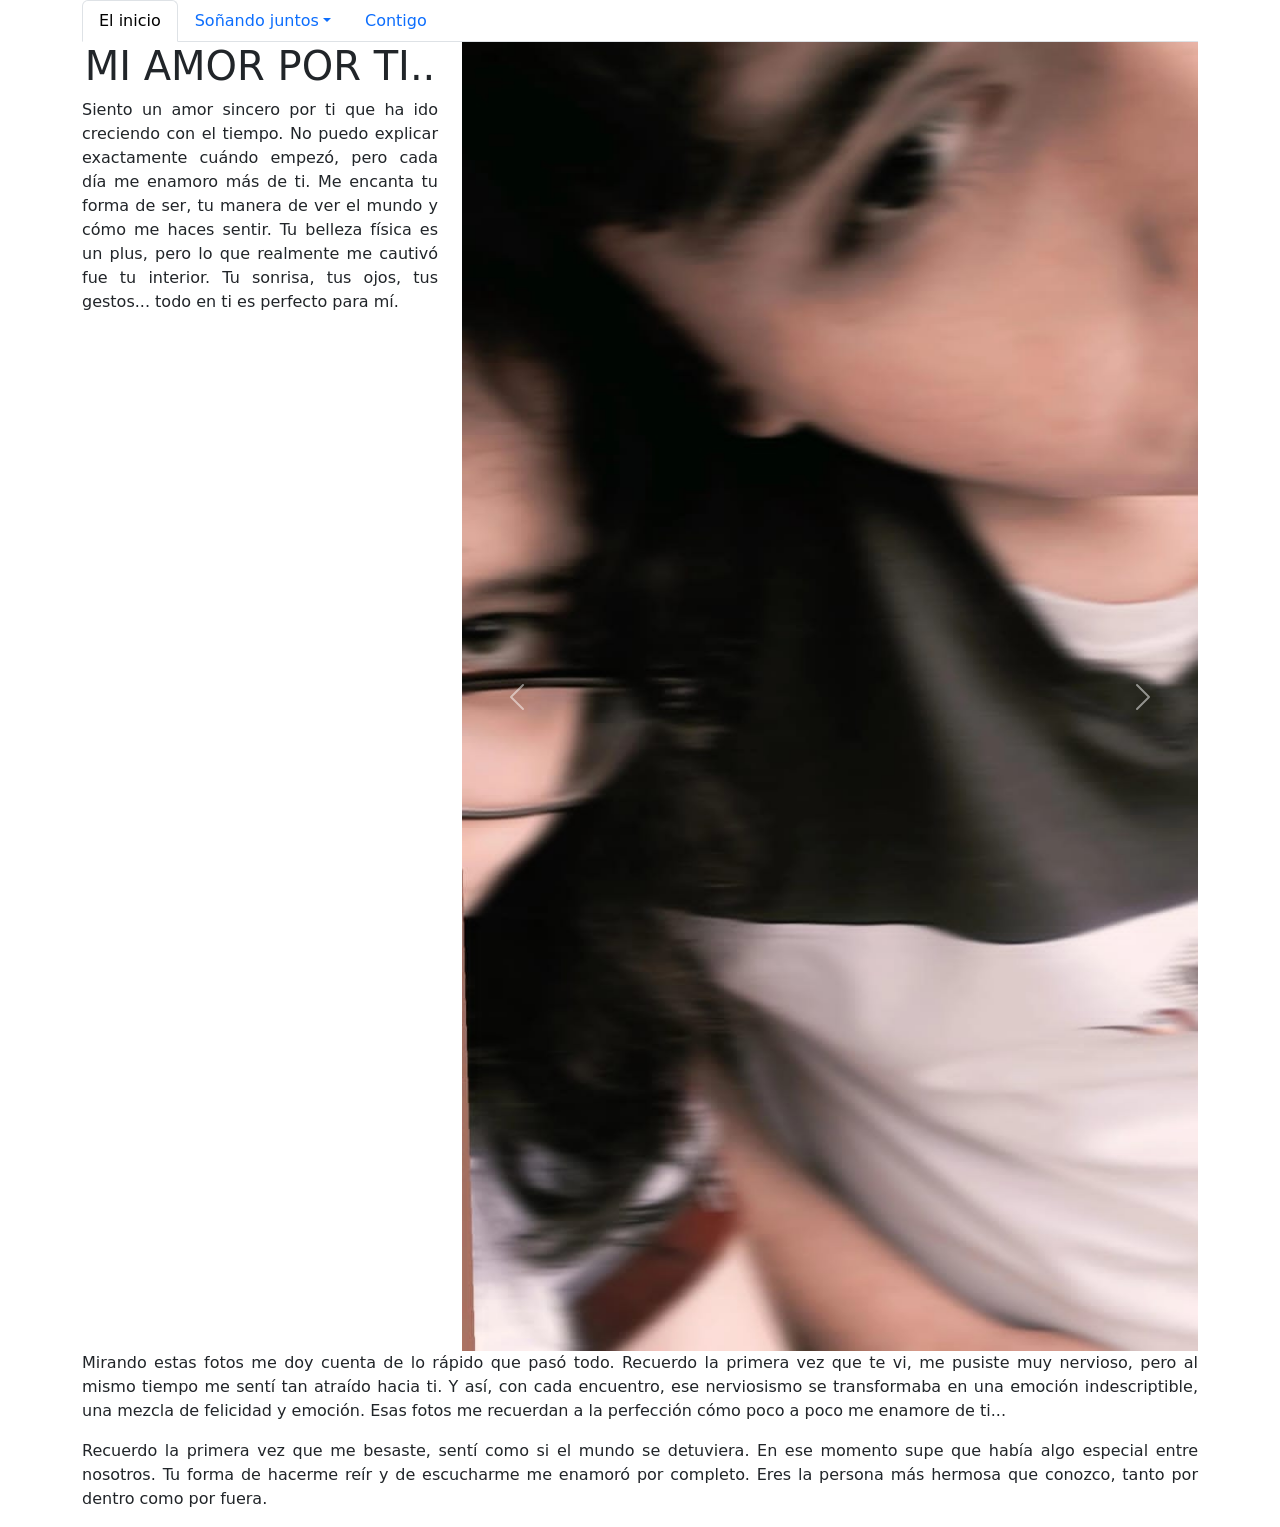
<file: index.html>
<!doctype html>
<html lang="en">

<head>
    <link rel="stylesheet" href="estilos.css">
    <meta charset="utf-8">
    <meta name="viewport" content="width=device-width, initial-scale=1">
    <title>Love Page</title>
    <link href="https://cdn.jsdelivr.net/npm/bootstrap@5.3.3/dist/css/bootstrap.min.css" rel="stylesheet"
        integrity="sha384-QWTKZyjpPEjISv5WaRU9OFeRpok6YctnYmDr5pNlyT2bRjXh0JMhjY6hW+ALEwIH" crossorigin="anonymous">

        <!-- Cambio de pestaña-->
        <div class="container">
            <ul class="nav nav-tabs">
                <li class="nav-item">
                  <a class="nav-link active" aria-current="page" href="index.html">El inicio</a>
                </li>
                <li class="nav-item dropdown">
                  <a class="nav-link dropdown-toggle" data-bs-toggle="dropdown" href="#" role="button" aria-expanded="false">Soñando juntos</a>
                  <ul class="dropdown-menu">
                    <li><a class="dropdown-item" href="Photos.html">Nuestras fotos</a></li>
                    <li><a class="dropdown-item" href="Date.html">Primera cita</a></li>
                    <li><a class="dropdown-item" href="Romantic.html">¿Es romatico?</a></li>
                    <li><hr class="dropdown-divider"></li>
                    <li><a class="dropdown-item" href="Story.html">¿Escribimos una historia de amor?</a></li>
                  </ul>
                </li>
                <li class="nav-item">
                  <a class="nav-link" href="world.html">Contigo</a>
                </li>
              </ul>
        </div> <!-- End -->
</head>

<body>


    <!-- grind system-->
    <section class="container">
        <div class="row">
            <!-- columnas / cantidad de numeros a cubrir / breakpoinst sm md lg xl xxl -->

            <!-- EL TEXTO Y TITULO PRINCIPAL-->
            <div class="col-sm-5 col-md-6 col-lg-4">
                <center><h1>MI AMOR POR TI..</h1></center>
                <p class="justificado">Siento un amor sincero por ti que ha ido creciendo con el tiempo. No puedo
                    explicar exactamente
                    cuándo empezó, pero cada día me enamoro más de ti. Me encanta tu forma de ser, tu manera de ver el
                    mundo y cómo me haces sentir. Tu belleza física es un plus, pero lo que realmente me cautivó fue tu
                    interior. Tu sonrisa, tus ojos, tus gestos... todo en ti es perfecto para mí.
                </p>
            </div> <!--End Texto P-->
            <!-- CARRUSEL DE FOTOS-->
            <div class="col-sm-7 col-md-6 col-lg-8">
                <div id="carouselExample" class="carousel slide">
                    <div class="carousel-inner">
                        <div class="carousel-item active">
                            <img src="foto1.jpg" class="d-block w-100" alt="foto 1">
                        </div>
                        <div class="carousel-item">
                            <img src="foto2.jpg" class="d-block w-100" alt="foto 2">
                        </div>
                        <div class="carousel-item">
                            <img src="foto3.jpg" class="d-block w-100" alt="foto 1">
                        </div>
                    </div>
                    <button class="carousel-control-prev" type="button" data-bs-target="#carouselExample"
                        data-bs-slide="prev">
                        <span class="carousel-control-prev-icon" aria-hidden="true"></span>
                        <span class="visually-hidden">Previous</span>
                    </button>
                    <button class="carousel-control-next" type="button" data-bs-target="#carouselExample"
                        data-bs-slide="next">
                        <span class="carousel-control-next-icon" aria-hidden="true"></span>
                        <span class="visually-hidden">Next</span>
                    </button>
                </div>
            </div><!--End Carrusel-->
            <div>
                <p class="justificado">
                    Mirando estas fotos me doy cuenta de lo rápido que pasó todo. Recuerdo la primera vez que te vi, me
                    pusiste muy nervioso, pero al mismo tiempo me sentí tan atraído hacia ti. Y así, con cada encuentro,
                    ese nerviosismo se transformaba en una emoción indescriptible, una mezcla de felicidad y emoción. Esas
                    fotos me recuerdan a la perfección cómo poco a poco me enamore de ti...
                </p>
                <p class="justificado">Recuerdo la primera vez que me besaste, sentí como si el mundo se detuviera. En ese momento supe
                    que había algo especial entre nosotros. Tu forma de hacerme reír y de escucharme me enamoró por
                    completo. Eres la persona más hermosa que conozco, tanto por dentro como por fuera.
                </p>
            </div>
        </div>
    </section>


    <script src="https://cdn.jsdelivr.net/npm/bootstrap@5.3.3/dist/js/bootstrap.bundle.min.js"
        integrity="sha384-YvpcrYf0tY3lHB60NNkmXc5s9fDVZLESaAA55NDzOxhy9GkcIdslK1eN7N6jIeHz"
        crossorigin="anonymous"></script>
</body>

</html>
</file>
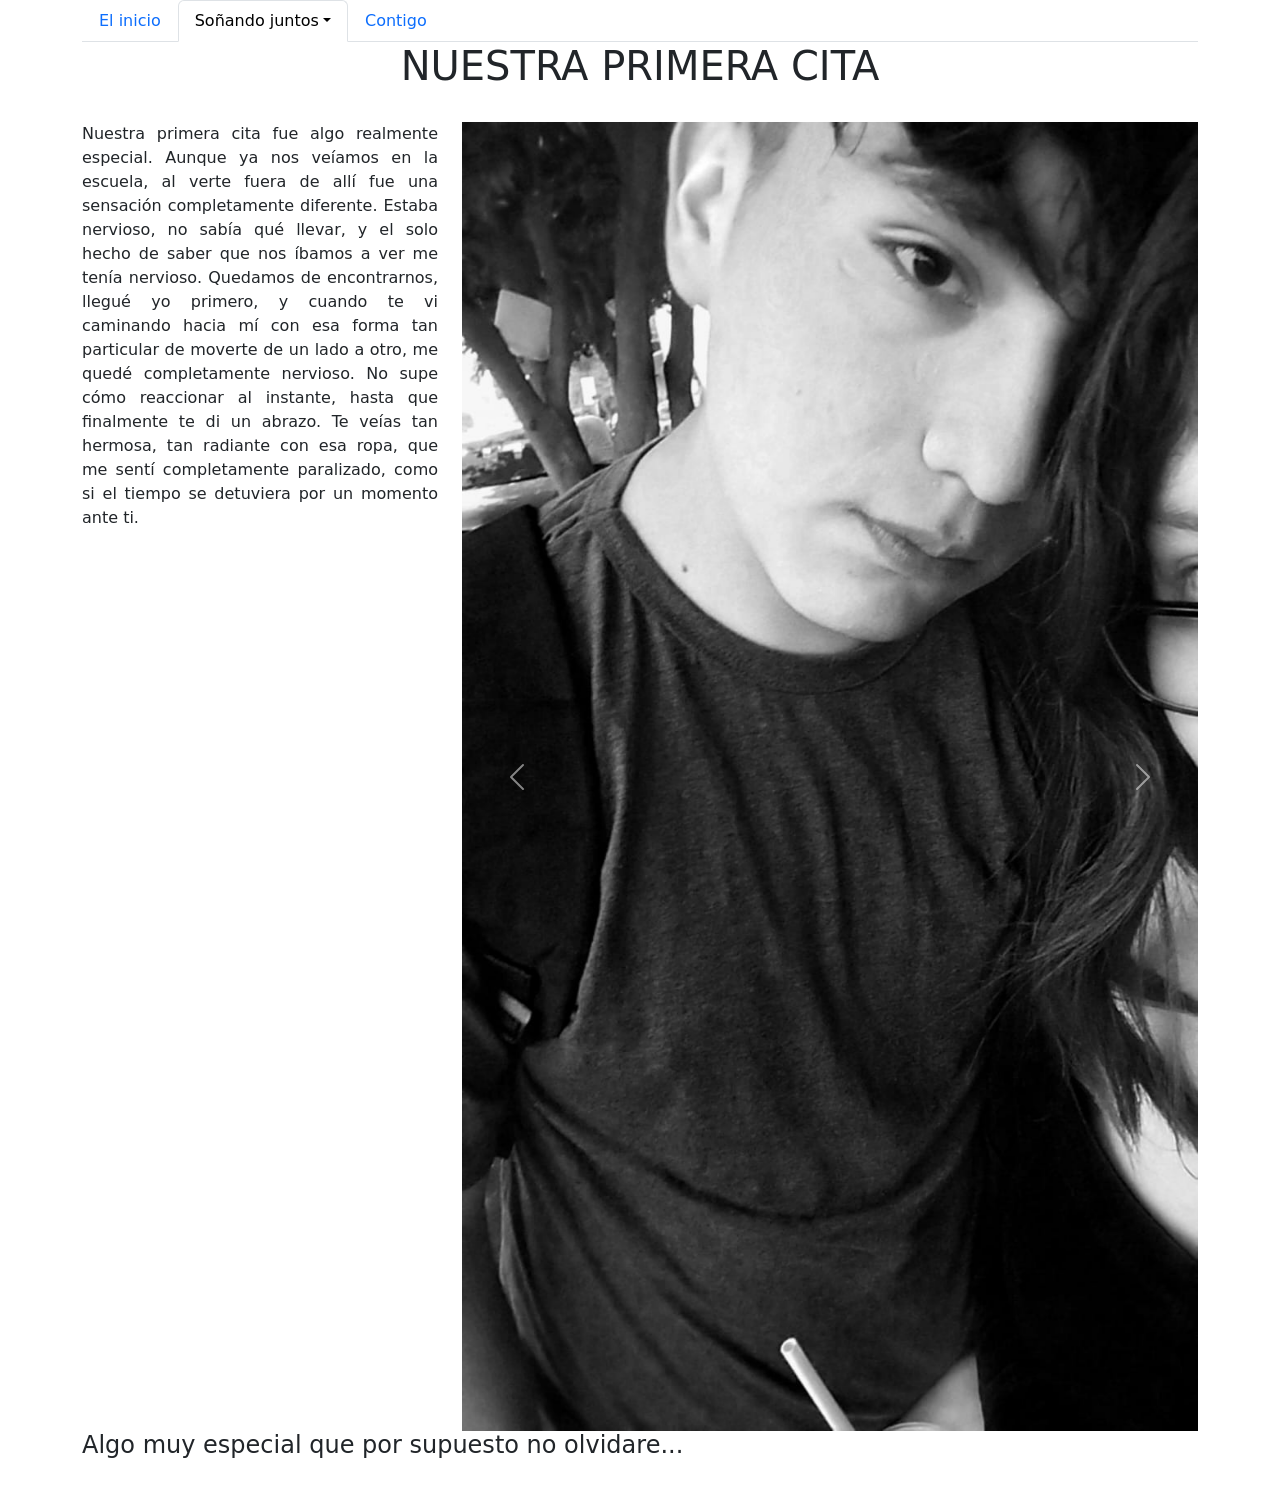
<file: Date.html>
<!doctype html>
<html lang="en">

<head>
  <link rel="stylesheet" href="estilos.css">
  <meta charset="utf-8">
  <meta name="viewport" content="width=device-width, initial-scale=1">
  <title>Bootstrap demo</title>
  <link href="https://cdn.jsdelivr.net/npm/bootstrap@5.3.3/dist/css/bootstrap.min.css" rel="stylesheet"
    integrity="sha384-QWTKZyjpPEjISv5WaRU9OFeRpok6YctnYmDr5pNlyT2bRjXh0JMhjY6hW+ALEwIH" crossorigin="anonymous">

  <!-- Cambio de pestaña-->
  <div class="container">
    <ul class="nav nav-tabs">
      <li class="nav-item">
        <a class="nav-link" aria-current="page" href="index.html">El inicio</a>
      </li>
      <li class="nav-item dropdown ">
        <a class="nav-link dropdown-toggle active" data-bs-toggle="dropdown" href="#" role="button"
          aria-expanded="false">Soñando juntos</a>
        <ul class="dropdown-menu">
          <li><a class="dropdown-item" href="Photos.html">Nuestras fotos</a></li>
          <li><a class="dropdown-item active" href="Date.html">Primera cita</a></li>
          <li><a class="dropdown-item" href="Romantic.html">¿Es romatico?</a></li>
          <li>
            <hr class="dropdown-divider">
          </li>
          <li><a class="dropdown-item" href="Story.html">¿Escribimos una historia de amor?</a></li>
        </ul>
      </li>
      <li class="nav-item">
        <a class="nav-link" href="world.html">Contigo</a>
      </li>
    </ul>
  </div> <!-- End -->

</head>

<body>
  <center>
    <h1>NUESTRA PRIMERA CITA</h1>
  </center>
  <br>

  <section class="container">
    <div class="row">
      <div class="col-sm-6 col-md-6 col-lg-4">
        <p class="justificado">Nuestra primera cita fue algo realmente especial. Aunque ya nos veíamos en la escuela, al verte fuera de allí
          fue una sensación completamente diferente. Estaba nervioso, no sabía qué llevar, y el solo hecho de saber que
          nos íbamos a ver me tenía nervioso. Quedamos de encontrarnos, llegué yo primero, y cuando te vi caminando hacia
          mí con esa forma tan particular de moverte de un lado a otro, me quedé completamente nervioso. No supe cómo reaccionar al
          instante, hasta que finalmente te di un abrazo. Te veías tan hermosa, tan radiante con esa ropa, que me sentí
          completamente paralizado, como si el tiempo se detuviera por un momento ante ti.</p>
          <br>
      </div>
      <!-- CARRUSEL DE FOTOS-->
      <div class="col-sm-7 col-md-6 col-lg-8">
        <div id="carouselExample" class="carousel slide">
            <div class="carousel-inner">
                <div class="carousel-item active">
                    <img src="foto34.jpg" class="d-block w-100" alt="...">
                </div>
                <div class="carousel-item">
                    <img src="foto35.jpg" class="d-block w-100" alt="...">
                </div>
                <div class="carousel-item">
                    <img src="foto36.jpg" class="d-block w-100" alt="...">
                </div>
            </div>
            <button class="carousel-control-prev" type="button" data-bs-target="#carouselExample"
                data-bs-slide="prev">
                <span class="carousel-control-prev-icon" aria-hidden="true"></span>
                <span class="visually-hidden">Previous</span>
            </button>
            <button class="carousel-control-next" type="button" data-bs-target="#carouselExample"
                data-bs-slide="next">
                <span class="carousel-control-next-icon" aria-hidden="true"></span>
                <span class="visually-hidden">Next</span>
            </button>
        </div>
    </div><!--End Carrusel-->
    </div>
    <h4>Algo muy especial que por supuesto no olvidare...</h4>
    <br>
  </section>
  <script src="https://cdn.jsdelivr.net/npm/bootstrap@5.3.3/dist/js/bootstrap.bundle.min.js"
    integrity="sha384-YvpcrYf0tY3lHB60NNkmXc5s9fDVZLESaAA55NDzOxhy9GkcIdslK1eN7N6jIeHz"
    crossorigin="anonymous"></script>
</body>

</html>
</file>
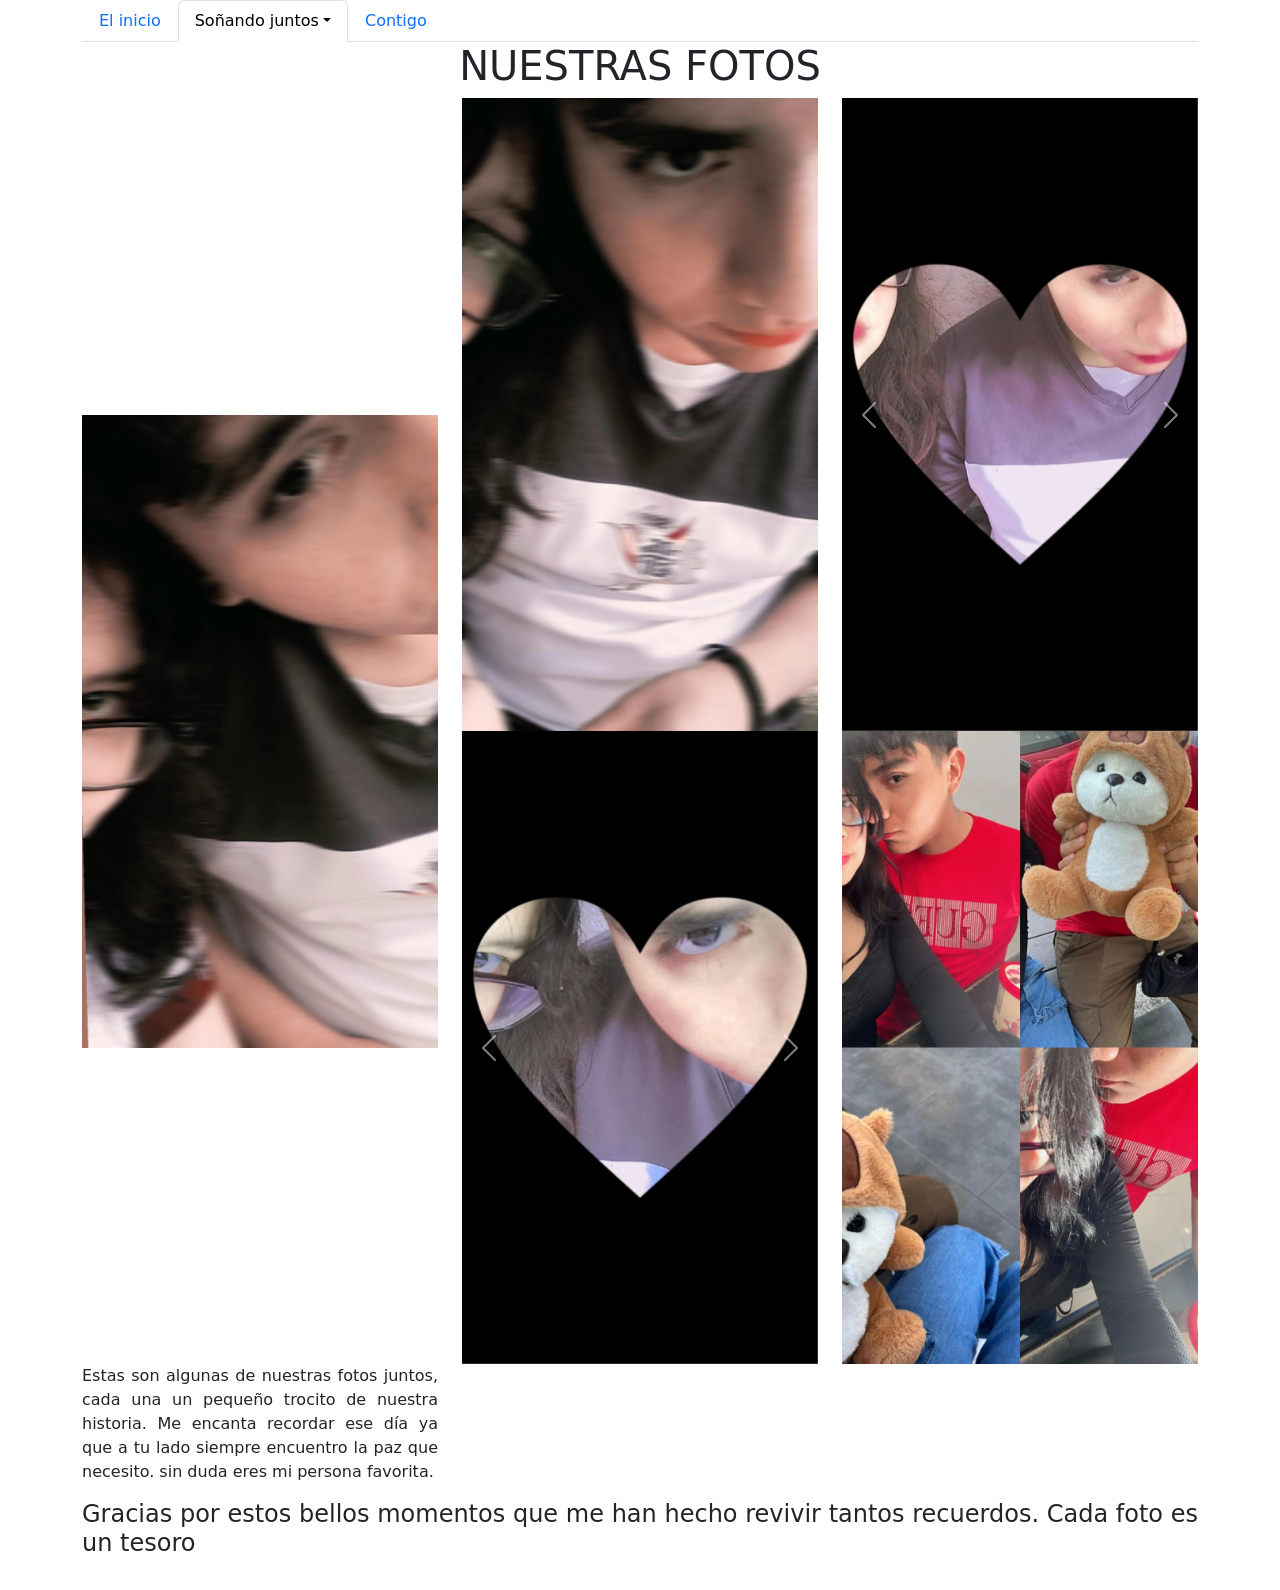
<file: Photos.html>
<!doctype html>
<html lang="es">

<head>
  <link rel="stylesheet" href="estilos.css">
  <meta charset="utf-8">
  <meta name="viewport" content="width=device-width, initial-scale=1">
  <title>Photos</title>
  <link href="https://cdn.jsdelivr.net/npm/bootstrap@5.3.3/dist/css/bootstrap.min.css" rel="stylesheet"
    integrity="sha384-QWTKZyjpPEjISv5WaRU9OFeRpok6YctnYmDr5pNlyT2bRjXh0JMhjY6hW+ALEwIH" crossorigin="anonymous">
  <!-- Cambio de pestaña-->
  <div class="container">
    <ul class="nav nav-tabs">
      <li class="nav-item">
        <a class="nav-link" aria-current="page" href="index.html">El inicio</a>
      </li>
      <li class="nav-item dropdown ">
        <a class="nav-link dropdown-toggle active" data-bs-toggle="dropdown" href="#" role="button"
          aria-expanded="false">Soñando juntos</a>
        <ul class="dropdown-menu">
          <li><a class="dropdown-item active" href="Photos.html">Nuestras fotos</a></li>
          <li><a class="dropdown-item" href="Date.html">Primera cita</a></li>
          <li><a class="dropdown-item" href="Romantic.html">¿Es romatico?</a></li>
          <li>
            <hr class="dropdown-divider">
          </li>
          <li><a class="dropdown-item" href="Story.html">¿Escribimos una historia de amor?</a></li>
        </ul>
      </li>
      <li class="nav-item">
        <a class="nav-link" href="world.html">Contigo</a>
      </li>
    </ul>
  </div> <!-- End -->
</head>

<body>


  <section class="container">
    <center>
      <h1>NUESTRAS FOTOS</h1>
    </center>
    <div class="row d-flex align-items-center">

      <div class="col-6 col-md-6 col-lg-4 order-last order-sm-first">
        <img src="foto1.jpg" class="d-block w-100" alt="ft4">
      </div>

      <div class="col-6 col-md-6 col-lg-4">
        <p class="justificado" >Estas son algunas de nuestras fotos juntos, cada una un pequeño trocito de nuestra
          historia. Me encanta recordar ese día ya que a tu lado siempre encuentro la paz que necesito. sin duda eres mi
          persona favorita.</p>
      </div>
      <div class="col-6 col-md-6 col-lg-4 order-last order-sm-first">
        <img src="foto12.jpg" class="d-block w-100" alt="...">

        <div id="carouselExample1" class="carousel slide">
          <div class="carousel-inner">
            <div class="carousel-item active">
              <img src="foto7.jpg" class="d-block w-100" alt="foto7">
            </div>
            <div class="carousel-item">
              <img src="foto8.jpg" class="d-block w-100" alt="foto8">
            </div>
            <div class="carousel-item">
              <img src="foto9.jpg" class="d-block w-100" alt="foto9">
            </div>
            <div class="carousel-item">
              <img src="foto10.jpg" class="d-block w-100" alt="foto10">
            </div>
            <div class="carousel-item">
              <img src="foto17.jpg" class="d-block w-100" alt="foto17">
            </div>
            <div class="carousel-item">
              <img src="foto13.jpg" class="d-block w-100" alt="foto13">
            </div>
            <div class="carousel-item">
              <img src="foto14.jpg" class="d-block w-100" alt="foto14">
            </div>
            <div class="carousel-item">
              <img src="foto15.jpg" class="d-block w-100" alt="foto15">
            </div>
            <div class="carousel-item">
              <img src="foto16.jpg" class="d-block w-100" alt="foto16">
            </div>
            <div class="carousel-item">
              <img src="foto31.jpg" class="d-block w-100" alt="foto31">
            </div>
            <div class="carousel-item">
              <img src="foto32.jpg" class="d-block w-100" alt="foto32">
            </div>
          </div>
          <button class="carousel-control-prev" type="button" data-bs-target="#carouselExample1" data-bs-slide="prev">
            <span class="carousel-control-prev-icon" aria-hidden="true"></span>
            <span class="visually-hidden">Previous</span>
          </button>
          <button class="carousel-control-next" type="button" data-bs-target="#carouselExample1" data-bs-slide="next">
            <span class="carousel-control-next-icon" aria-hidden="true"></span>
            <span class="visually-hidden">Next</span>
          </button>
        </div>

      </div>


      <div class="col-6 col-md-6 col-lg-4 order-last order-sm-first">

        <div id="carouselExample2" class="carousel slide">
          <div class="carousel-inner">
            <div class="carousel-item active">
              <img src="foto18.jpg" class="d-block w-100" alt="foto18">
            </div>
            <div class="carousel-item">
              <img src="foto19.jpg" class="d-block w-100" alt="foto19">
            </div>
            <div class="carousel-item">
              <img src="foto20.jpg" class="d-block w-100" alt="foto20">
            </div>
            <div class="carousel-item">
              <img src="foto21.jpg" class="d-block w-100" alt="foto21">
            </div>
            <div class="carousel-item">
              <img src="foto22.jpg" class="d-block w-100" alt="foto22">
            </div>
            <div class="carousel-item">
              <img src="foto25.jpg" class="d-block w-100" alt="foto25">
            </div>
            <div class="carousel-item">
              <img src="foto26.jpg" class="d-block w-100" alt="foto26">
            </div>
            <div class="carousel-item">
              <img src="foto27.jpg" class="d-block w-100" alt="foto27">
            </div>
            <div class="carousel-item">
              <img src="foto28.jpg" class="d-block w-100" alt="foto28">
            </div>
            <div class="carousel-item">
              <img src="foto3.jpg" class="d-block w-100" alt="foto29">
            </div>
            <div class="carousel-item">
              <img src="foto30.jpg" class="d-block w-100" alt="foto30">
            </div>
          </div>
          <button class="carousel-control-prev" type="button" data-bs-target="#carouselExample2" data-bs-slide="prev">
            <span class="carousel-control-prev-icon" aria-hidden="true"></span>
            <span class="visually-hidden">Previous</span>
          </button>
          <button class="carousel-control-next" type="button" data-bs-target="#carouselExample2" data-bs-slide="next">
            <span class="carousel-control-next-icon" aria-hidden="true"></span>
            <span class="visually-hidden">Next</span>
          </button>
        </div>

        <img src="foto33.jpg" class="d-block w-100" alt="ft4">
      </div>
    </div>
    <h4 class="justificado">Gracias por estos bellos momentos que me han hecho revivir tantos recuerdos. Cada foto es un tesoro
    </h4>
    <br>
  </section>

  <script src="https://cdn.jsdelivr.net/npm/bootstrap@5.3.3/dist/js/bootstrap.bundle.min.js"
    integrity="sha384-YvpcrYf0tY3lHB60NNkmXc5s9fDVZLESaAA55NDzOxhy9GkcIdslK1eN7N6jIeHz"
    crossorigin="anonymous"></script>
</body>

</html>
</file>
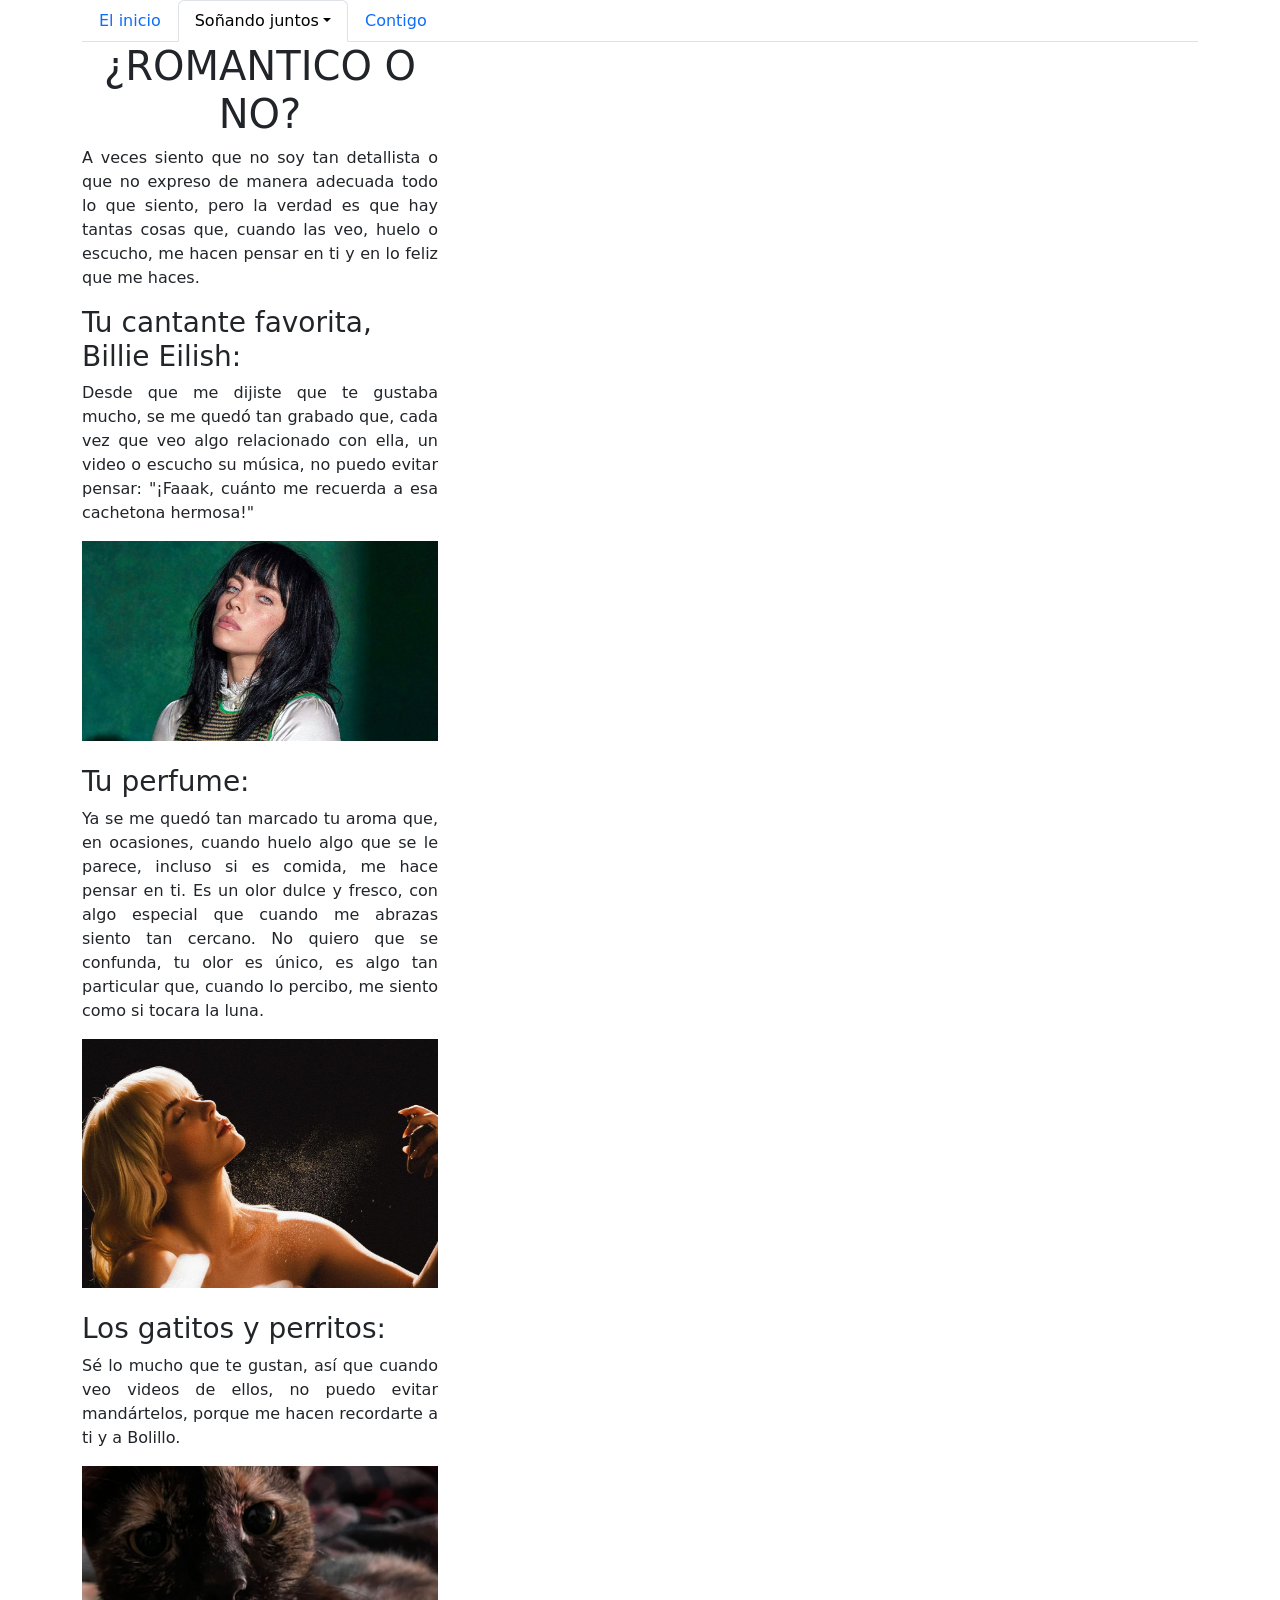
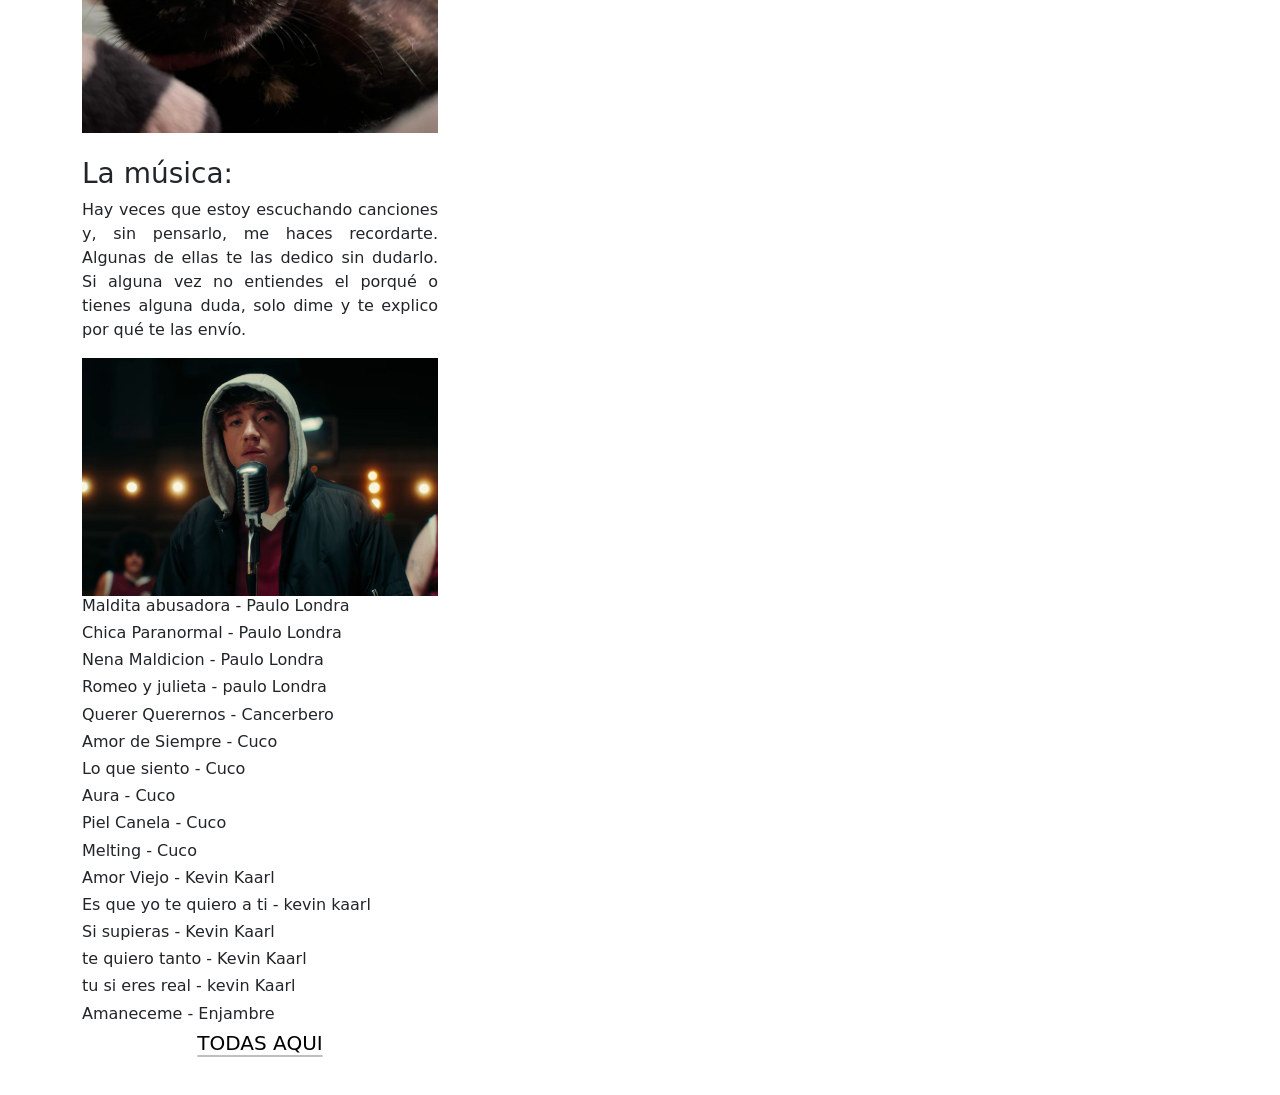
<file: Romantic.html>
<!doctype html>
<html lang="en">

<head>
  <link rel="stylesheet" href="estilos.css">
  <meta charset="utf-8">
  <meta name="viewport" content="width=device-width, initial-scale=1">
  <title>Bootstrap demo</title>
  <link href="https://cdn.jsdelivr.net/npm/bootstrap@5.3.3/dist/css/bootstrap.min.css" rel="stylesheet"
    integrity="sha384-QWTKZyjpPEjISv5WaRU9OFeRpok6YctnYmDr5pNlyT2bRjXh0JMhjY6hW+ALEwIH" crossorigin="anonymous">

  <!-- Cambio de pestaña-->
  <div class="container">
    <ul class="nav nav-tabs">
      <li class="nav-item">
        <a class="nav-link" aria-current="page" href="index.html">El inicio</a>
      </li>
      <li class="nav-item dropdown ">
        <a class="nav-link dropdown-toggle active" data-bs-toggle="dropdown" href="#" role="button"
          aria-expanded="false">Soñando juntos</a>
        <ul class="dropdown-menu">
          <li><a class="dropdown-item" href="Photos.html">Nuestras fotos</a></li>
          <li><a class="dropdown-item" href="Date.html">Primera cita</a></li>
          <li><a class="dropdown-item active" href="Romantic.html">¿Es romatico?</a></li>
          <li>
            <hr class="dropdown-divider">
          </li>
          <li><a class="dropdown-item" href="Story.html">¿Escribimos una historia de amor?</a></li>
        </ul>
      </li>
      <li class="nav-item">
        <a class="nav-link" href="world.html">Contigo</a>
      </li>
    </ul>
  </div> <!-- End -->
</head>


<body>
  <section class="container">
    <div class="row">
      <div class="col-sm-12 col-md-6 col-lg-4">
        <center>
          <h1>¿ROMANTICO O NO?</h1>
        </center>

        <p class="justificado">A veces siento que no soy tan detallista o que no expreso de manera adecuada todo lo que
          siento, pero la
          verdad es que hay tantas cosas que, cuando las veo, huelo o escucho, me hacen pensar en ti y en lo feliz que
          me haces.</p>

        <h3>Tu cantante favorita, Billie Eilish: </h3>
        <p class="justificado">Desde que me dijiste que te gustaba mucho, se me quedó tan grabado que, cada vez que veo
          algo relacionado con
          ella, un video o escucho su música, no puedo evitar pensar: "¡Faaak, cuánto me recuerda a esa cachetona
          hermosa!"</p>
        <center><img src="billie2.jpg" class="img-fluid" alt="..."></center>

        <br>

        <h3>Tu perfume:</h3>
        <p class="justificado">Ya se me quedó tan marcado tu aroma que, en ocasiones, cuando huelo algo que se le
          parece, incluso si es
          comida, me hace pensar en ti. Es un olor dulce y fresco, con algo especial que cuando me abrazas siento tan
          cercano. No quiero que se confunda, tu olor es único, es algo tan particular que, cuando lo percibo, me siento
          como si tocara la luna.</p>
        <center><img src="perfume.jpg" class="img-fluid" alt="..."></center>

        <br>

        <h3>Los gatitos y perritos:</h3>
        <p class="justificado">Sé lo mucho que te gustan, así que cuando veo videos de ellos, no puedo evitar
          mandártelos, porque me hacen recordarte a ti y a Bolillo.</p>
        <center><img src="bolillo.jpg" class="img-fluid" alt="..."></center>

        <br>

        <h3>La música:</h3>
        <p class="justificado">Hay veces que estoy escuchando canciones y, sin pensarlo, me haces recordarte. Algunas de
          ellas te las dedico sin dudarlo. Si alguna vez no entiendes el porqué o tienes alguna duda, solo dime y te
          explico por qué te las envío.</p>
        <center><img src="pau.jpg" class="img-fluid" alt="..."></center>
        <h6><a>Maldita abusadora - Paulo Londra</a>
        <h6>Chica Paranormal - Paulo Londra</h6>
        <h6>Nena Maldicion - Paulo Londra</h6>
        <h6>Romeo y julieta - paulo Londra</h6>
        <h6>Querer Querernos - Cancerbero</h6>
        <h6>Amor de Siempre - Cuco</h6>
        <h6>Lo que siento - Cuco</h6>
        <h6>Aura - Cuco</h6>
        <h6>Piel Canela - Cuco</h6>
        <h6>Melting - Cuco</h6>
        <h6>Amor Viejo - Kevin Kaarl</h6>
        <h6>Es que yo te quiero a ti - kevin kaarl</h6>
        <h6>Si supieras - Kevin Kaarl</h6>
        <h6>te quiero tanto - Kevin Kaarl</h6>
        <h6>tu si eres real - kevin Kaarl</h6>
        <h6>Amaneceme - Enjambre</h6>
        <center>
        <h5>
          <p><a href="https://open.spotify.com/playlist/04I0IXWA0souZ4trnOPnEl?si=OvGWksbOReaMD7nPqI0IlA" class="link-body-emphasis link-offset-2 link-underline-opacity-25 link-underline-opacity-75-hover">TODAS AQUI</a></p>
        </h5>
        </center>
        <br>

      </div>
    </div>
  </section>


  <script src="https://cdn.jsdelivr.net/npm/bootstrap@5.3.3/dist/js/bootstrap.bundle.min.js"
    integrity="sha384-YvpcrYf0tY3lHB60NNkmXc5s9fDVZLESaAA55NDzOxhy9GkcIdslK1eN7N6jIeHz"
    crossorigin="anonymous"></script>
</body>

</html>
</file>
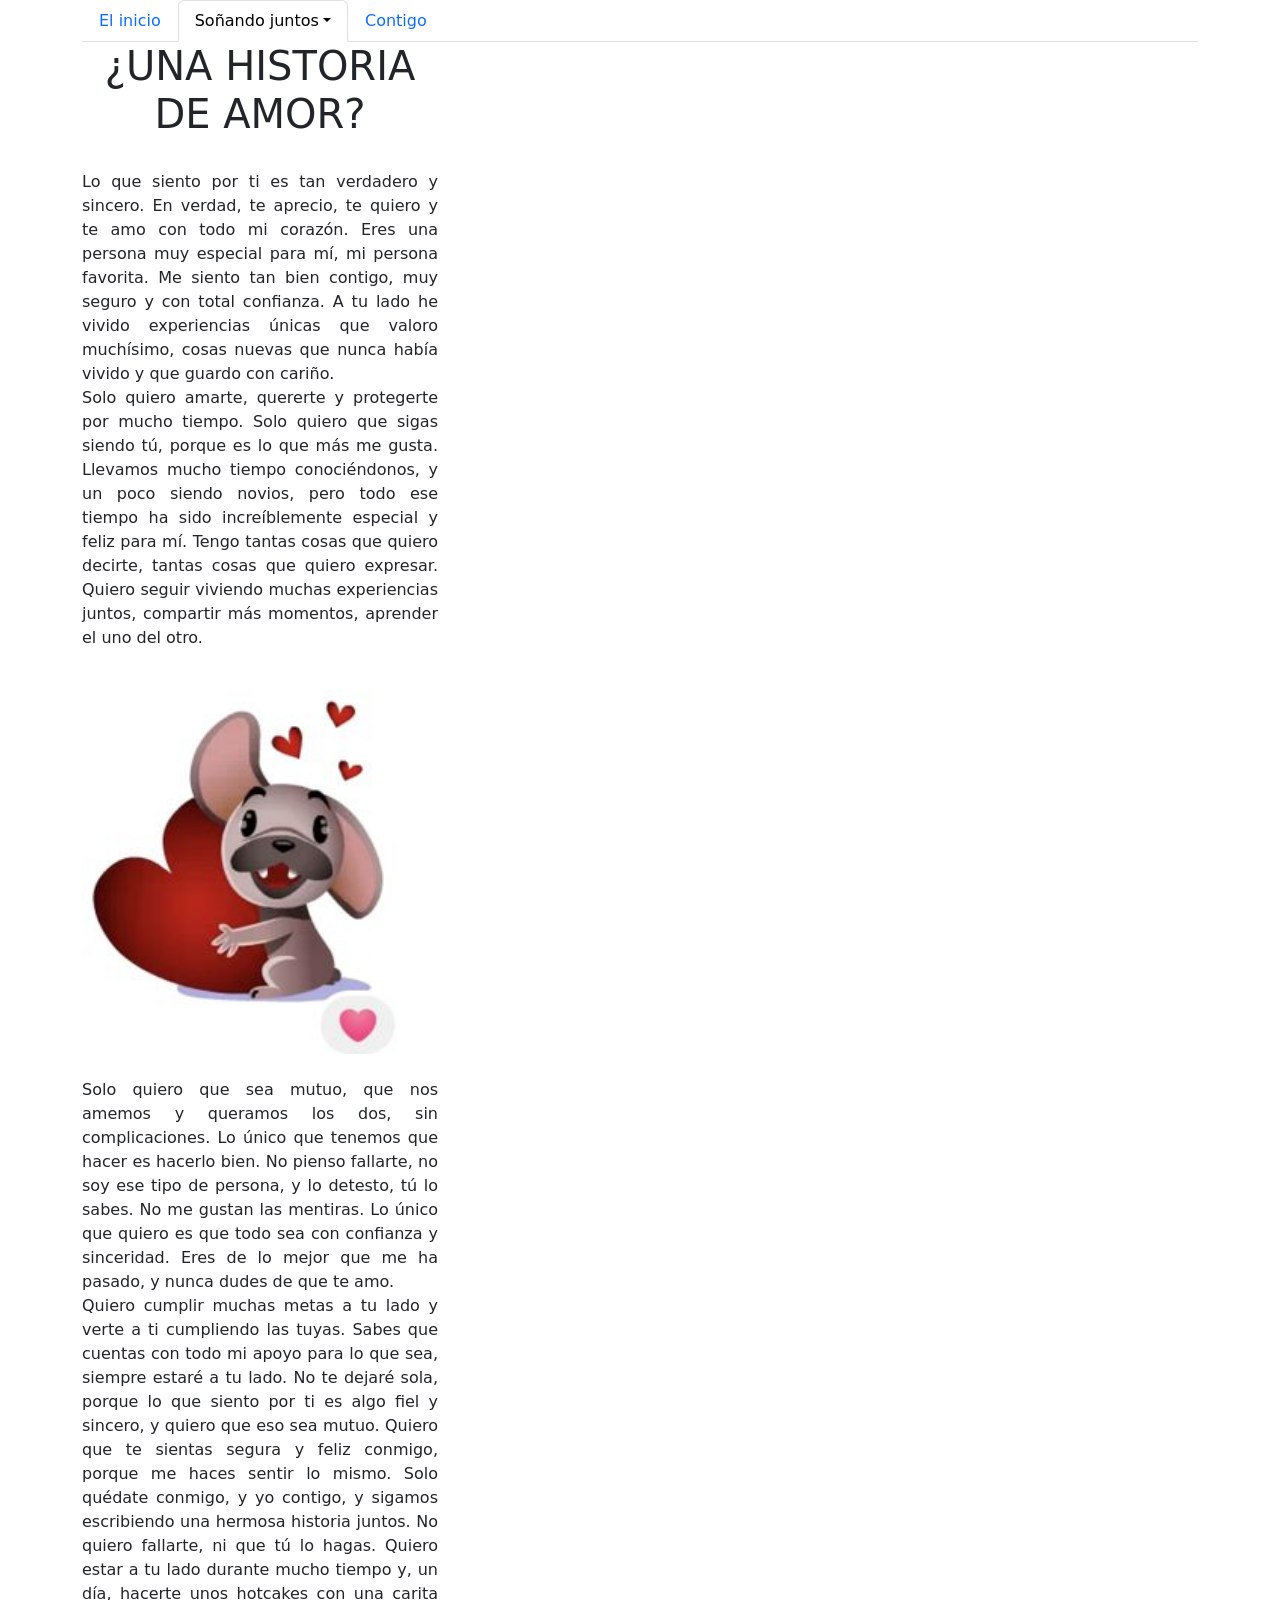
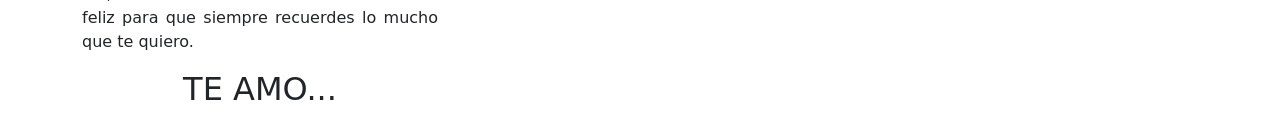
<file: Story.html>
<!doctype html>
<html lang="en">

<head>
  <link rel="stylesheet" href="estilos.css">
  <meta charset="utf-8">
  <meta name="viewport" content="width=device-width, initial-scale=1">
  <title>Bootstrap demo</title>
  <link href="https://cdn.jsdelivr.net/npm/bootstrap@5.3.3/dist/css/bootstrap.min.css" rel="stylesheet"
    integrity="sha384-QWTKZyjpPEjISv5WaRU9OFeRpok6YctnYmDr5pNlyT2bRjXh0JMhjY6hW+ALEwIH" crossorigin="anonymous">

  <!-- Cambio de pestaña-->
  <div class="container">
    <ul class="nav nav-tabs">
      <li class="nav-item">
        <a class="nav-link" aria-current="page" href="index.html">El inicio</a>
      </li>
      <li class="nav-item dropdown ">
        <a class="nav-link dropdown-toggle active" data-bs-toggle="dropdown" href="#" role="button"
          aria-expanded="false">Soñando juntos</a>
        <ul class="dropdown-menu">
          <li><a class="dropdown-item" href="Photos.html">Nuestras fotos</a></li>
          <li><a class="dropdown-item" href="Date.html">Primera cita</a></li>
          <li><a class="dropdown-item" href="Romantic.html">¿Es romatico?</a></li>
          <li>
            <hr class="dropdown-divider">
          </li>
          <li><a class="dropdown-item active" href="Story.html">¿Escribimos una historia de amor?</a></li>
        </ul>
      </li>
      <li class="nav-item">
        <a class="nav-link" href="world.html">Contigo</a>
      </li>
    </ul>
  </div> <!-- End -->

</head>

<body>

  <section class="container">
    
    <div class="row">
      <div class="col-md-6 col-lg-4">
        <center><h1>¿UNA HISTORIA DE AMOR?</h1></center>
        <br>
        <p class="justificado">Lo que siento por ti es tan verdadero y sincero. En verdad, te aprecio, te quiero y te
          amo con todo mi
          corazón. Eres una persona muy especial para mí, mi persona favorita. Me siento tan bien contigo, muy seguro y
          con total confianza. A tu lado he vivido experiencias únicas que valoro muchísimo, cosas nuevas que nunca
          había vivido y que guardo con cariño.
          <br>
          Solo quiero amarte, quererte y protegerte por mucho tiempo. Solo quiero que sigas siendo tú, porque es lo que
          más me gusta. Llevamos mucho tiempo conociéndonos, y un poco siendo novios, pero todo ese tiempo ha sido
          increíblemente especial y feliz para mí. Tengo tantas cosas que quiero decirte, tantas cosas que quiero
          expresar. Quiero seguir viviendo muchas experiencias juntos, compartir más momentos, aprender el uno del otro.
        </p>
        <br>
        <img src="mugsylove.jpg" class="d-block w-100" alt="ft4">
        <br>
        <p class="justificado">Solo quiero que sea mutuo, que nos amemos y queramos los dos, sin complicaciones. Lo
          único que tenemos que hacer es hacerlo bien. No pienso fallarte, no soy ese tipo de persona, y lo detesto, tú
          lo sabes. No me gustan las mentiras. Lo único que quiero es que todo sea con confianza y sinceridad. Eres de
          lo mejor que me ha pasado, y nunca dudes de que te amo.
          <br>
          Quiero cumplir muchas metas a tu lado y verte a ti cumpliendo las tuyas. Sabes que cuentas con todo mi apoyo
          para lo que sea, siempre estaré a tu lado. No te dejaré sola, porque lo que siento por ti es algo fiel y
          sincero, y quiero que eso sea mutuo. Quiero que te sientas segura y feliz conmigo, porque me haces sentir lo
          mismo. Solo quédate conmigo, y yo contigo, y sigamos escribiendo una hermosa historia juntos. No quiero
          fallarte, ni que tú lo hagas. Quiero estar a tu lado durante mucho tiempo y, un día, hacerte unos hotcakes con
          una carita feliz para que siempre recuerdes lo mucho que te quiero.</p>
          <center><h2>TE AMO...</h2></center>
      </div>
    </div>
  </section>
  <script src="https://cdn.jsdelivr.net/npm/bootstrap@5.3.3/dist/js/bootstrap.bundle.min.js"
    integrity="sha384-YvpcrYf0tY3lHB60NNkmXc5s9fDVZLESaAA55NDzOxhy9GkcIdslK1eN7N6jIeHz"
    crossorigin="anonymous"></script>
</body>

</html>
</file>
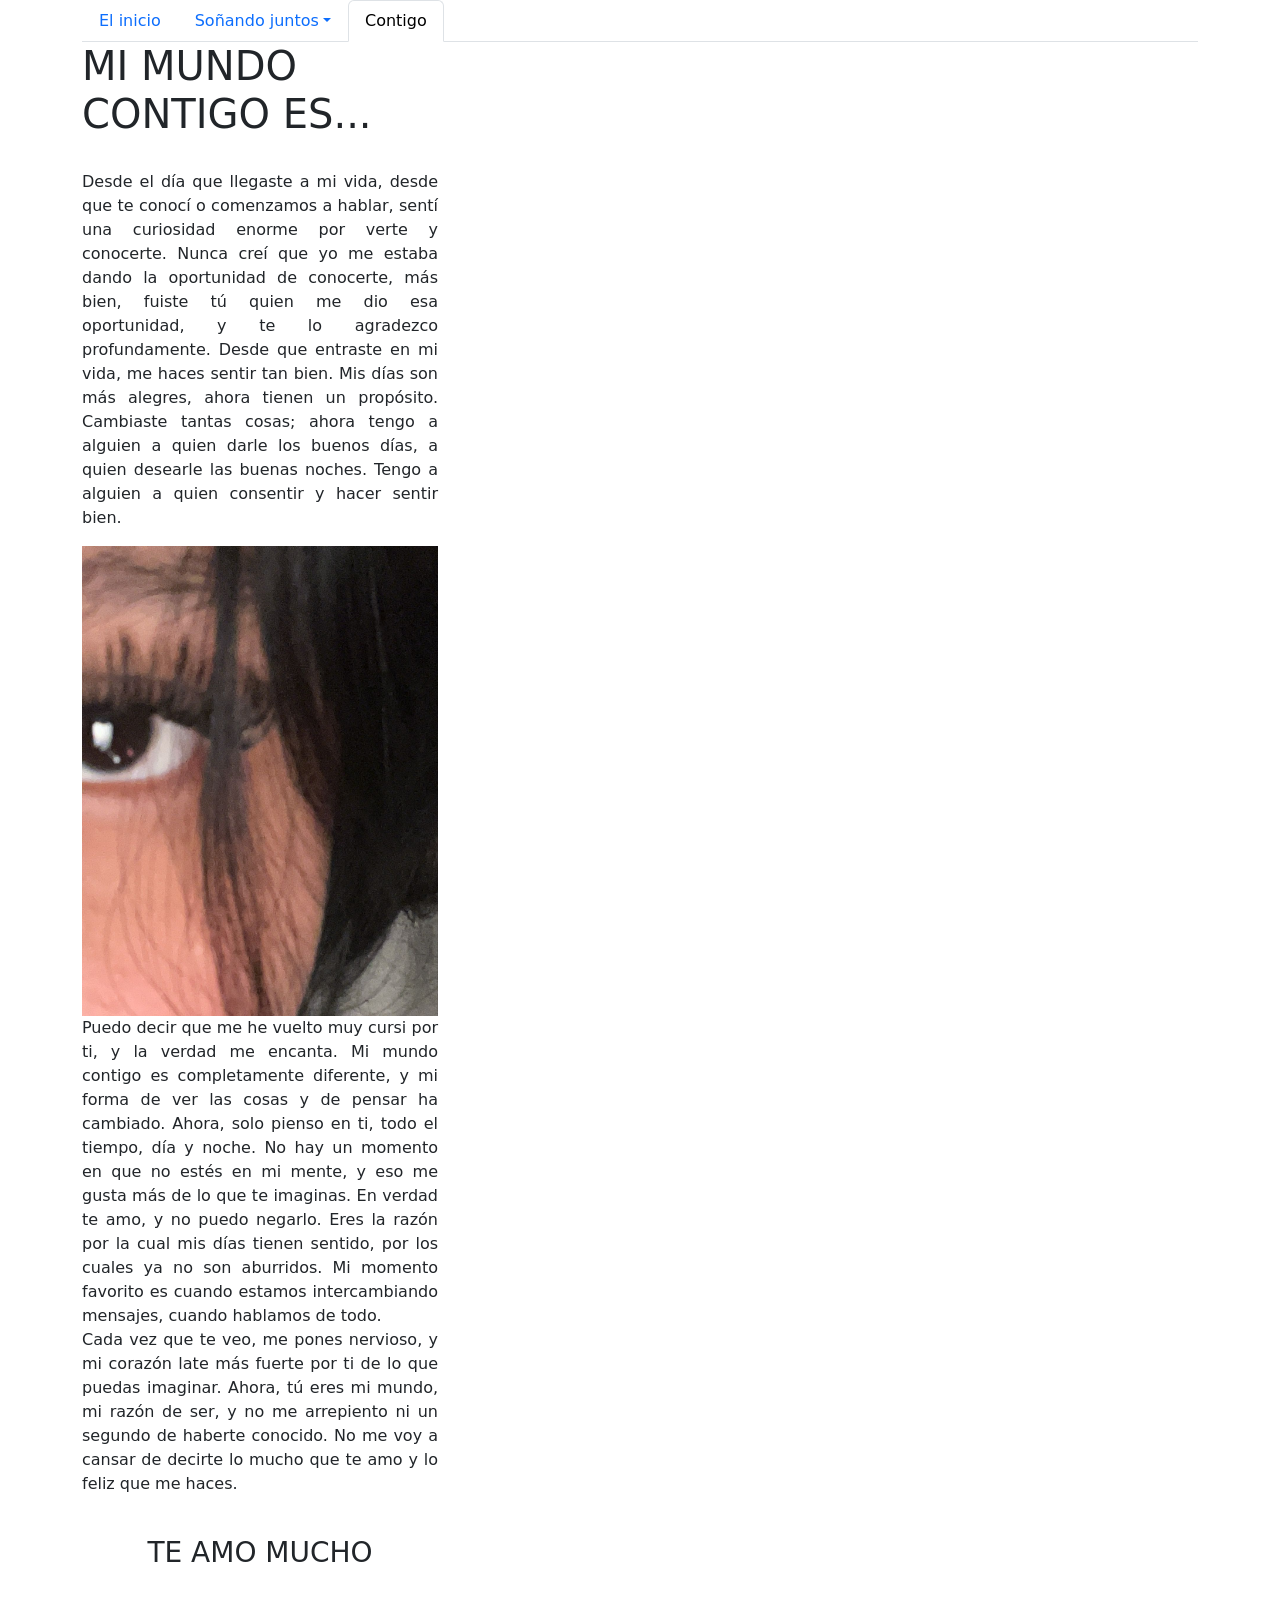
<file: world.html>
<!doctype html>
<html lang="en">

<head>
  <link rel="stylesheet" href="estilos.css">
  <meta charset="utf-8">
  <meta name="viewport" content="width=device-width, initial-scale=1">
  <title>Bootstrap demo</title>
  <link href="https://cdn.jsdelivr.net/npm/bootstrap@5.3.3/dist/css/bootstrap.min.css" rel="stylesheet"
    integrity="sha384-QWTKZyjpPEjISv5WaRU9OFeRpok6YctnYmDr5pNlyT2bRjXh0JMhjY6hW+ALEwIH" crossorigin="anonymous">

  <!-- Cambio de pestaña-->
  <div class="container">
    <ul class="nav nav-tabs">
      <li class="nav-item">
        <a class="nav-link" aria-current="page" href="index.html">El inicio</a>
      </li>
      <li class="nav-item dropdown ">
        <a class="nav-link dropdown-toggle" data-bs-toggle="dropdown" href="#" role="button"
          aria-expanded="false">Soñando juntos</a>
        <ul class="dropdown-menu">
          <li><a class="dropdown-item" href="Photos.html">Nuestras fotos</a></li>
          <li><a class="dropdown-item" href="Date.html">Primera cita</a></li>
          <li><a class="dropdown-item" href="Romantic.html">¿Es romatico?</a></li>
          <li>
            <hr class="dropdown-divider">
          </li>
          <li><a class="dropdown-item" href="Story.html">¿Escribimos una historia de amor?</a></li>
        </ul>
      </li>
      <li class="nav-item">
        <a class="nav-link active" href="world.html">Contigo</a>
      </li>
    </ul>
  </div> <!-- End -->

</head>

<body>
  <section class="container">
    <div class="row">
      <div class="col-md-6 col-lg-4">
        <h1>MI MUNDO CONTIGO ES...</h1>
        <br>
        <p class="justificado">Desde el día que llegaste a mi vida, desde que te conocí o comenzamos a hablar, sentí una
          curiosidad enorme por verte y conocerte. Nunca creí que yo me estaba dando la oportunidad de conocerte, más
          bien, fuiste tú quien me dio esa oportunidad, y te lo agradezco profundamente. Desde que entraste en mi vida,
          me haces sentir tan bien. Mis días son más alegres, ahora tienen un propósito. Cambiaste tantas cosas; ahora
          tengo a alguien a quien darle los buenos días, a quien desearle las buenas noches. Tengo a alguien a quien
          consentir y hacer sentir bien.
          </p>
          <img src="ojo.jpg" class="d-block w-100" alt="ft4">
          <p class="justificado">Puedo decir que me he vuelto muy cursi por ti, y la verdad me encanta. Mi mundo contigo es completamente
            diferente, y mi forma de ver las cosas y de pensar ha cambiado. Ahora, solo pienso en ti, todo el tiempo, día
            y noche. No hay un momento en que no estés en mi mente, y eso me gusta más de lo que te imaginas. En verdad te
            amo, y no puedo negarlo. Eres la razón por la cual mis días tienen sentido, por los cuales ya no son
            aburridos. Mi momento favorito es cuando estamos intercambiando mensajes, cuando hablamos de todo.
            <br>
            Cada vez que te veo, me pones nervioso, y mi corazón late más fuerte por ti de lo que puedas imaginar. Ahora,
            tú eres mi mundo, mi razón de ser, y no me arrepiento ni un segundo de haberte conocido. No me voy a cansar de
            decirte lo mucho que te amo y lo feliz que me haces.</p>
            <br>
            <center><h3>TE AMO MUCHO</h3></center>
            <br>
      </div>
    </div>
  </section>
  <script src="https://cdn.jsdelivr.net/npm/bootstrap@5.3.3/dist/js/bootstrap.bundle.min.js"
    integrity="sha384-YvpcrYf0tY3lHB60NNkmXc5s9fDVZLESaAA55NDzOxhy9GkcIdslK1eN7N6jIeHz"
    crossorigin="anonymous"></script>
</body>

</html>
</file>
<file: estilos.css>
.justificado {
    text-align: justify;
  }
</file>
